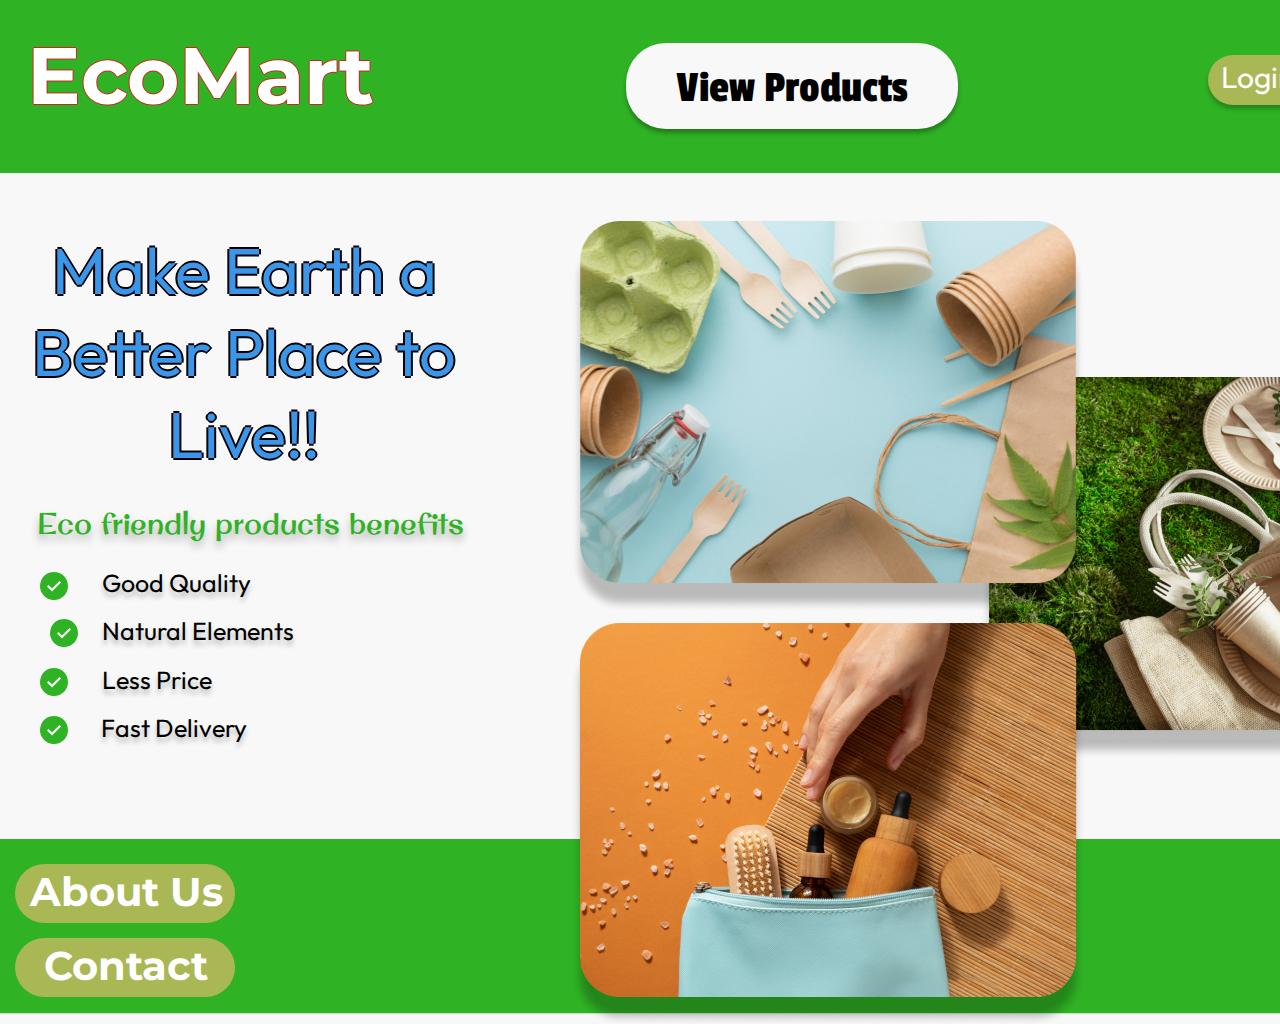
<file: Assignment_2/Assignment/index.html>
<!DOCTYPE html>
<html>
  <head>
    <meta charset="utf-8" />
    <meta name="viewport" content="initial-scale=1, width=device-width" />

    <link rel="stylesheet" href="./global.css" />
    <link rel="stylesheet" href="./index.css" />
    <link
      rel="stylesheet"
      href="https://fonts.googleapis.com/css2?family=Montserrat:wght@400;700&display=swap"
    />
    <link
      rel="stylesheet"
      href="https://fonts.googleapis.com/css2?family=Outfit:wght@400&display=swap"
    />
    <link
      rel="stylesheet"
      href="https://fonts.googleapis.com/css2?family=Passion One:wght@400&display=swap"
    />
    <link
      rel="stylesheet"
      href="https://fonts.googleapis.com/css2?family=Original Surfer:wght@400&display=swap"
    />
    <link
      rel="stylesheet"
      href="https://fonts.googleapis.com/css2?family=Inknut Antiqua:wght@400&display=swap"
    />
    <link
      rel="stylesheet"
      href="https://fonts.googleapis.com/css2?family=Poly:wght@400&display=swap"
    />
    <link
      rel="stylesheet"
      href="https://fonts.googleapis.com/css2?family=Inika:wght@400&display=swap"
    />
    <link
      rel="stylesheet"
      href="https://fonts.googleapis.com/css2?family=Petrona:wght@400&display=swap"
    />
    <link
      rel="stylesheet"
      href="https://fonts.googleapis.com/css2?family=Oswald:wght@400&display=swap"
    />
    <link
      rel="stylesheet"
      href="https://fonts.googleapis.com/css2?family=Sitara:wght@400&display=swap"
    />
    <link
      rel="stylesheet"
      href="https://fonts.googleapis.com/css2?family=Secular One:wght@400&display=swap"
    />
    <link
      rel="stylesheet"
      href="https://fonts.googleapis.com/css2?family=Allura:wght@400&display=swap"
    />
    <link
      rel="stylesheet"
      href="https://fonts.googleapis.com/css2?family=Palanquin Dark:wght@400&display=swap"
    />
    <link
      rel="stylesheet"
      href="https://fonts.googleapis.com/css2?family=Marko One:wght@400&display=swap"
    />
  </head>
  <body>
    <div class="homepage">
      <div class="background"></div>
      <img class="homepage-child" alt="" src="./public/rectangle-2.svg" />

      <h1 class="ecomart">EcoMart</h1>
      <img
        class="eco-mart-text"
        loading="lazy"
        alt=""
        src="./public/vector.svg"
      />

      <header class="frame-container">
        <div class="frame-container-child"></div>
        <div class="frame-container-inner" id="groupContainer">
          <div class="frame-child"></div>
        </div>
        <div class="view-products-text">
          <button class="rectangle-parent" id="groupButton">
            <div class="frame-item"></div>
            <div class="login">Login</div>
          </button>
          <div class="less-price-frame">
            <div class="sign-up">Sign Up</div>
          </div>
        </div>
        <button class="rectangle-group" id="groupButton1">
          <div class="frame-inner"></div>
          <div class="view-products">View Products</div>
        </button>
      </header>
      <main class="environmentally-friendly-tab">
        <section class="frameecologycollection-frame">
          <div class="make-earth-better-text">
            <div class="eco-friendly-products-benefits">
              <h1 class="make-earth-a">Make Earth a Better Place to Live!!</h1>
            </div>
            <div class="natural-elements-frame">
              <div class="less-price-text">
                <div class="eco-friendly-products">
                  Eco friendly products benefits
                </div>
              </div>
              <div class="eco-benefits">
                <div class="green-quality">
                  <div class="good-quality">Good Quality</div>
                </div>
                <div class="frame-group">
                  <img
                    class="logo-login-icon"
                    alt=""
                    src="./public/vector.svg"
                  />

                  <div class="natural-elements">Natural Elements</div>
                </div>
                <div class="eco-frame">
                  <div class="discounts-frame">
                    <div class="fast-delivery">
                      <div class="less-price">Less Price</div>
                      <div class="vector-arrow">
                        <img
                          class="eco-tag-icon"
                          alt=""
                          src="./public/vector.svg"
                        />
                      </div>
                    </div>
                    <div class="contact-group">
                      <div class="about-us-group">
                        <div class="fast-delivery1">Fast Delivery</div>
                        <div class="delivery-info">
                          <img
                            class="arrow-vector-icon"
                            alt=""
                            src="./public/vector.svg"
                          />
                        </div>
                      </div>
                    </div>
                  </div>
                </div>
              </div>
            </div>
            <div class="vanity-case-frame">
              <div class="environmental-tab">
                <button class="rectangle-container" id="groupButton2">
                  <div class="rectangle-div"></div>
                  <b class="about-us">About Us</b>
                </button>
                <button class="group-button" id="groupButton3">
                  <div class="frame-child1"></div>
                  <b class="contact">Contact</b>
                </button>
              </div>
            </div>
          </div>
          <div class="ecology-frame">
            <div class="wrapper-environmentally-friend">
              <img
                class="environmentally-friendly-dispo-icon"
                loading="lazy"
                alt=""
                src="./public/environmentallyfriendlydisposablerecyclabletableware-1@2x.png"
              />
            </div>
            <div class="wrapper-frame-ecology-collecti">
              <img
                class="frame-ecology-collection-1-icon"
                alt=""
                src="./public/frameecologycollection-1@2x.png"
              />
            </div>
            <div class="wrapper-vanity-case-products-v">
              <img
                class="vanity-case-products-view-1-icon"
                alt=""
                src="./public/vanitycaseproductsview-1@2x.png"
              />
            </div>
          </div>
        </section>
      </main>
    </div>

    <script>
      var groupContainer = document.getElementById("groupContainer");
      if (groupContainer) {
        groupContainer.addEventListener("click", function (e) {
          window.location.href = "./login.html";
        });
      }
      
      var groupButton = document.getElementById("groupButton");
      if (groupButton) {
        groupButton.addEventListener("click", function (e) {
          window.location.href = "./login.html";
        });
      }
      
      var groupButton1 = document.getElementById("groupButton1");
      if (groupButton1) {
        groupButton1.addEventListener("click", function (e) {
          window.location.href = "./product-listing.html";
        });
      }
      
      var groupButton2 = document.getElementById("groupButton2");
      if (groupButton2) {
        groupButton2.addEventListener("click", function (e) {
          window.location.href = "./about-us.html";
        });
      }
      
      var groupButton3 = document.getElementById("groupButton3");
      if (groupButton3) {
        groupButton3.addEventListener("click", function (e) {
          window.location.href = "./contact-us.html";
        });
      }
      </script>
  </body>
</html>
</file>
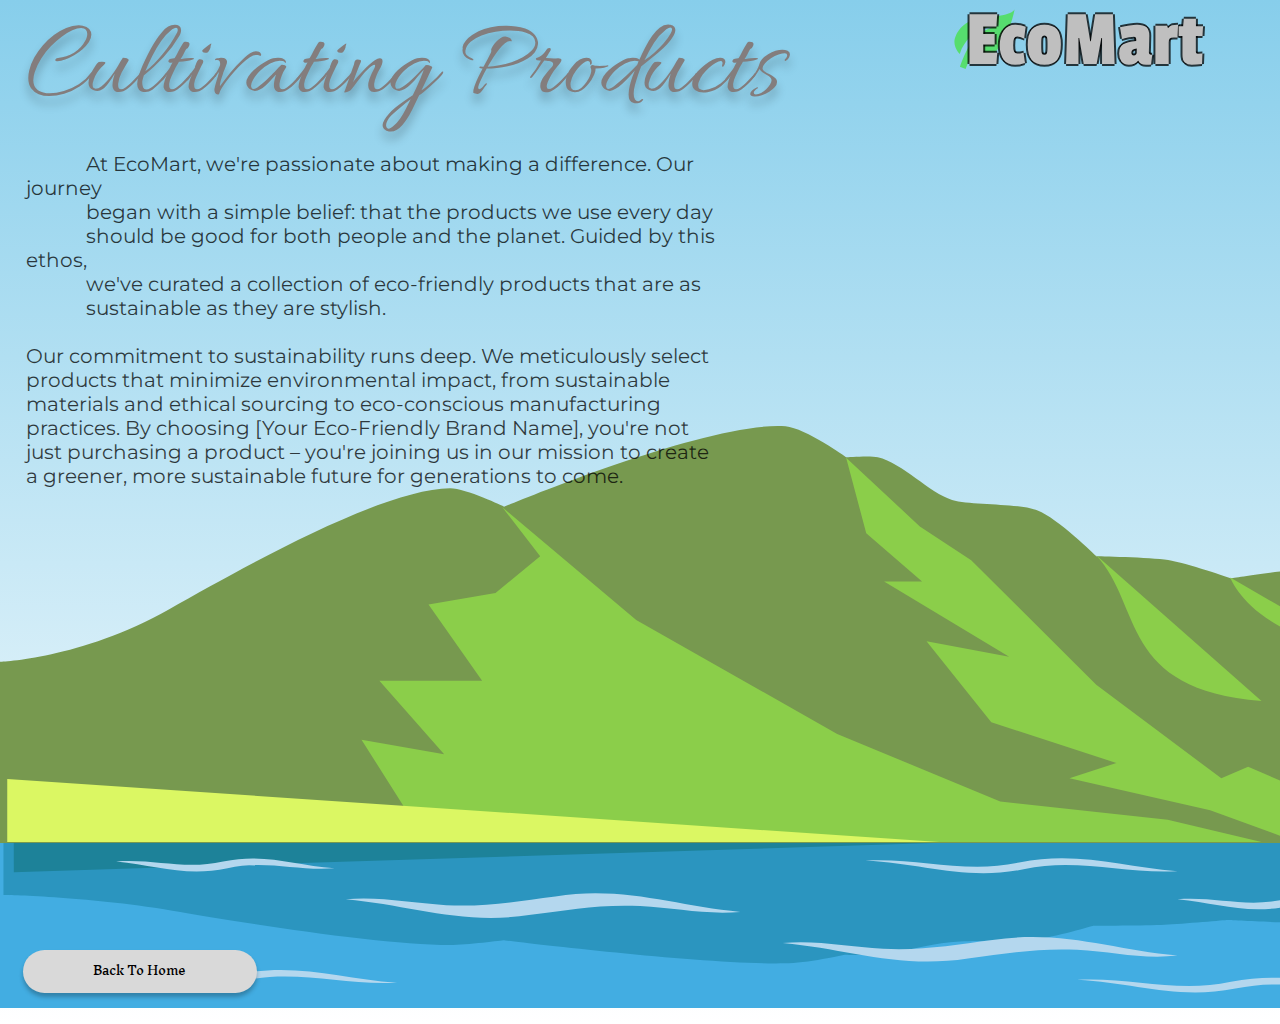
<file: Assignment_2/Assignment/about-us.html>
<!DOCTYPE html>
<html>
  <head>
    <meta charset="utf-8" />
    <meta name="viewport" content="initial-scale=1, width=device-width" />

    <link rel="stylesheet" href="./global.css" />
    <link rel="stylesheet" href="./about-us.css" />
    <link
      rel="stylesheet"
      href="https://fonts.googleapis.com/css2?family=Montserrat:wght@400;700&display=swap"
    />
    <link
      rel="stylesheet"
      href="https://fonts.googleapis.com/css2?family=Outfit:wght@400&display=swap"
    />
    <link
      rel="stylesheet"
      href="https://fonts.googleapis.com/css2?family=Passion One:wght@400&display=swap"
    />
    <link
      rel="stylesheet"
      href="https://fonts.googleapis.com/css2?family=Original Surfer:wght@400&display=swap"
    />
    <link
      rel="stylesheet"
      href="https://fonts.googleapis.com/css2?family=Inknut Antiqua:wght@400&display=swap"
    />
    <link
      rel="stylesheet"
      href="https://fonts.googleapis.com/css2?family=Poly:wght@400&display=swap"
    />
    <link
      rel="stylesheet"
      href="https://fonts.googleapis.com/css2?family=Inika:wght@400&display=swap"
    />
    <link
      rel="stylesheet"
      href="https://fonts.googleapis.com/css2?family=Petrona:wght@400&display=swap"
    />
    <link
      rel="stylesheet"
      href="https://fonts.googleapis.com/css2?family=Oswald:wght@400&display=swap"
    />
    <link
      rel="stylesheet"
      href="https://fonts.googleapis.com/css2?family=Sitara:wght@400&display=swap"
    />
    <link
      rel="stylesheet"
      href="https://fonts.googleapis.com/css2?family=Secular One:wght@400&display=swap"
    />
    <link
      rel="stylesheet"
      href="https://fonts.googleapis.com/css2?family=Allura:wght@400&display=swap"
    />
    <link
      rel="stylesheet"
      href="https://fonts.googleapis.com/css2?family=Palanquin Dark:wght@400&display=swap"
    />
    <link
      rel="stylesheet"
      href="https://fonts.googleapis.com/css2?family=Marko One:wght@400&display=swap"
    />
  </head>
  <body>
    <div class="about-us1">
      <header class="about-us-inner">
        <div class="products-frame-parent">
          <div class="products-frame">
            <h3 class="cultivating-products">Cultivating Products</h3>
          </div>
          <div class="eco-mart-label1">
            <div class="ecomart-frame">
              <h1 class="ecomart10">EcoMart</h1>
            </div>
            <img
              class="mdileaf-icon9"
              loading="lazy"
              alt=""
              src="./public/mdileaf.svg"
            />
          </div>
        </div>
      </header>
      <button class="vector-container" id="groupButton">
        <img class="frame-child38" alt="" src="./public/rectangle-20.svg" />

        <div class="back-to-home9">Back To Home</div>
      </button>
      <div class="parent-frame">
        <footer class="vectors-row">
          <img class="vector-icon" alt="" src="./public/vector1.svg" />

          <img class="vector-icon1" alt="" src="./public/vector-2.svg" />

          <img class="subvector-icon" alt="" src="./public/subvector.svg" />

          <img
            class="group-icon1"
            loading="lazy"
            alt=""
            src="./public/group.svg"
          />

          <img class="vectors-icon" alt="" src="./public/vector-1.svg" />

          <img class="passion-vecs-icon" alt="" src="./public/vector-3.svg" />

          <img
            class="group-frame-icon"
            loading="lazy"
            alt=""
            src="./public/vector-4.svg"
          />
        </footer>
        <h2 class="at-ecomart-were-container">
          <p class="at-ecomart-were">
            At EcoMart, we're passionate about making a difference. Our journey
            began with a simple belief: that the products we use every day
            should be good for both people and the planet. Guided by this ethos,
            we've curated a collection of eco-friendly products that are as
            sustainable as they are stylish.
          </p>
          <p class="p"></p>
          <p class="our-commitment-to">
            Our commitment to sustainability runs deep. We meticulously select
            products that minimize environmental impact, from sustainable
            materials and ethical sourcing to eco-conscious manufacturing
            practices. By choosing [Your Eco-Friendly Brand Name], you're not
            just purchasing a product – you're joining us in our mission to
            create a greener, more sustainable future for generations to come.
          </p>
        </h2>
      </div>
    </div>

    <script>
      var groupButton = document.getElementById("groupButton");
      if (groupButton) {
        groupButton.addEventListener("click", function (e) {
          window.location.href = "./homepage.html";
        });
      }
      </script>
  </body>
</html>
</file>
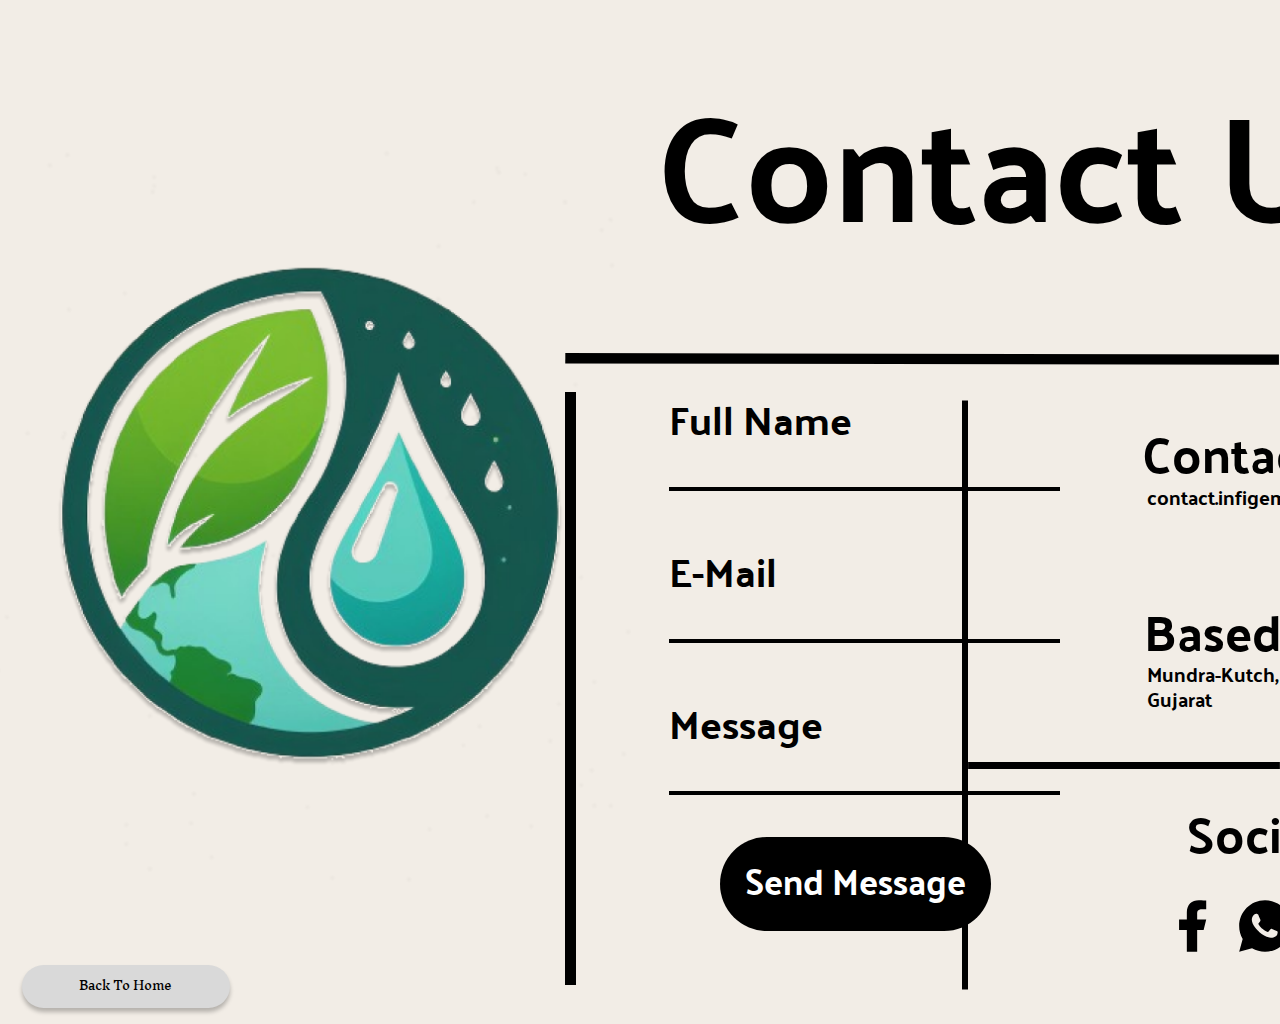
<file: Assignment_2/Assignment/contact-us.html>
<!DOCTYPE html>
<html>
  <head>
    <meta charset="utf-8" />
    <meta name="viewport" content="initial-scale=1, width=device-width" />

    <link rel="stylesheet" href="./global.css" />
    <link rel="stylesheet" href="./contact-us.css" />
    <link
      rel="stylesheet"
      href="https://fonts.googleapis.com/css2?family=Montserrat:wght@400;700&display=swap"
    />
    <link
      rel="stylesheet"
      href="https://fonts.googleapis.com/css2?family=Outfit:wght@400&display=swap"
    />
    <link
      rel="stylesheet"
      href="https://fonts.googleapis.com/css2?family=Passion One:wght@400&display=swap"
    />
    <link
      rel="stylesheet"
      href="https://fonts.googleapis.com/css2?family=Original Surfer:wght@400&display=swap"
    />
    <link
      rel="stylesheet"
      href="https://fonts.googleapis.com/css2?family=Inknut Antiqua:wght@400&display=swap"
    />
    <link
      rel="stylesheet"
      href="https://fonts.googleapis.com/css2?family=Poly:wght@400&display=swap"
    />
    <link
      rel="stylesheet"
      href="https://fonts.googleapis.com/css2?family=Inika:wght@400&display=swap"
    />
    <link
      rel="stylesheet"
      href="https://fonts.googleapis.com/css2?family=Petrona:wght@400&display=swap"
    />
    <link
      rel="stylesheet"
      href="https://fonts.googleapis.com/css2?family=Oswald:wght@400&display=swap"
    />
    <link
      rel="stylesheet"
      href="https://fonts.googleapis.com/css2?family=Sitara:wght@400&display=swap"
    />
    <link
      rel="stylesheet"
      href="https://fonts.googleapis.com/css2?family=Secular One:wght@400&display=swap"
    />
    <link
      rel="stylesheet"
      href="https://fonts.googleapis.com/css2?family=Allura:wght@400&display=swap"
    />
    <link
      rel="stylesheet"
      href="https://fonts.googleapis.com/css2?family=Palanquin Dark:wght@400&display=swap"
    />
    <link
      rel="stylesheet"
      href="https://fonts.googleapis.com/css2?family=Marko One:wght@400&display=swap"
    />
  </head>
  <body>
    <div class="contact-us">
      <div class="vaadinline-v"></div>
      <img class="vector-icon2" alt="" src="./public/vector2.svg" />

      <img
        class="contact-us-box"
        loading="lazy"
        alt=""
        src="./public/vector-11.svg"
      />

      <section class="contact-us1">Contact Us</section>
      <img
        class="designer-removebg-preview-1-icon"
        loading="lazy"
        alt=""
        src="./public/designerremovebgpreview-1@2x.png"
      />

      <div class="group-container">
        <div class="full-name-parent">
          <div class="full-name">Full Name</div>
          <img
            class="vector-icon3"
            loading="lazy"
            alt=""
            src="./public/vector-21.svg"
          />
        </div>
        <div class="e-mail-parent">
          <div class="e-mail">E-Mail</div>
          <img
            class="vector-icon4"
            loading="lazy"
            alt=""
            src="./public/vector-21.svg"
          />
        </div>
        <div class="message-parent">
          <div class="message">Message</div>
          <img
            class="vector-icon5"
            loading="lazy"
            alt=""
            src="./public/vector-21.svg"
          />
        </div>
      </div>
      <img
        class="vector-icon6"
        loading="lazy"
        alt=""
        src="./public/vector-5.svg"
      />

      <img
        class="vector-icon7"
        loading="lazy"
        alt=""
        src="./public/vector-6.svg"
      />

      <button class="rectangle-parent34">
        <div class="frame-child39"></div>
        <div class="send-message">Send Message</div>
      </button>
      <div class="contact1">Contact</div>
      <div class="contactinfigemgmailcom">contact.infigem@gmail.com</div>
      <div class="based-in">Based In</div>
      <div class="mundra-kutch-gujarat">
        <span class="mundra-kutch-gujarat-txt-container">
          <p class="mundra-kutch">Mundra-Kutch,</p>
          <p class="gujarat">Gujarat</p>
        </span>
      </div>
      <div class="socials">Socials</div>
      <img
        class="rifacebook-fill-icon"
        loading="lazy"
        alt=""
        src="./public/rifacebookfill.svg"
      />

      <img
        class="riwhatsapp-fill-icon"
        loading="lazy"
        alt=""
        src="./public/riwhatsappfill.svg"
      />

      <img
        class="riinstagram-fill-icon"
        loading="lazy"
        alt=""
        src="./public/riinstagramfill.svg"
      />

      <button class="vector-parent1" id="groupButton1">
        <img class="frame-child40" alt="" src="./public/rectangle-20.svg" />

        <div class="back-to-home10">Back To Home</div>
      </button>
    </div>

    <script>
      var groupButton1 = document.getElementById("groupButton1");
      if (groupButton1) {
        groupButton1.addEventListener("click", function (e) {
          window.location.href = "./homepage.html";
        });
      }
      </script>
  </body>
</html>
</file>
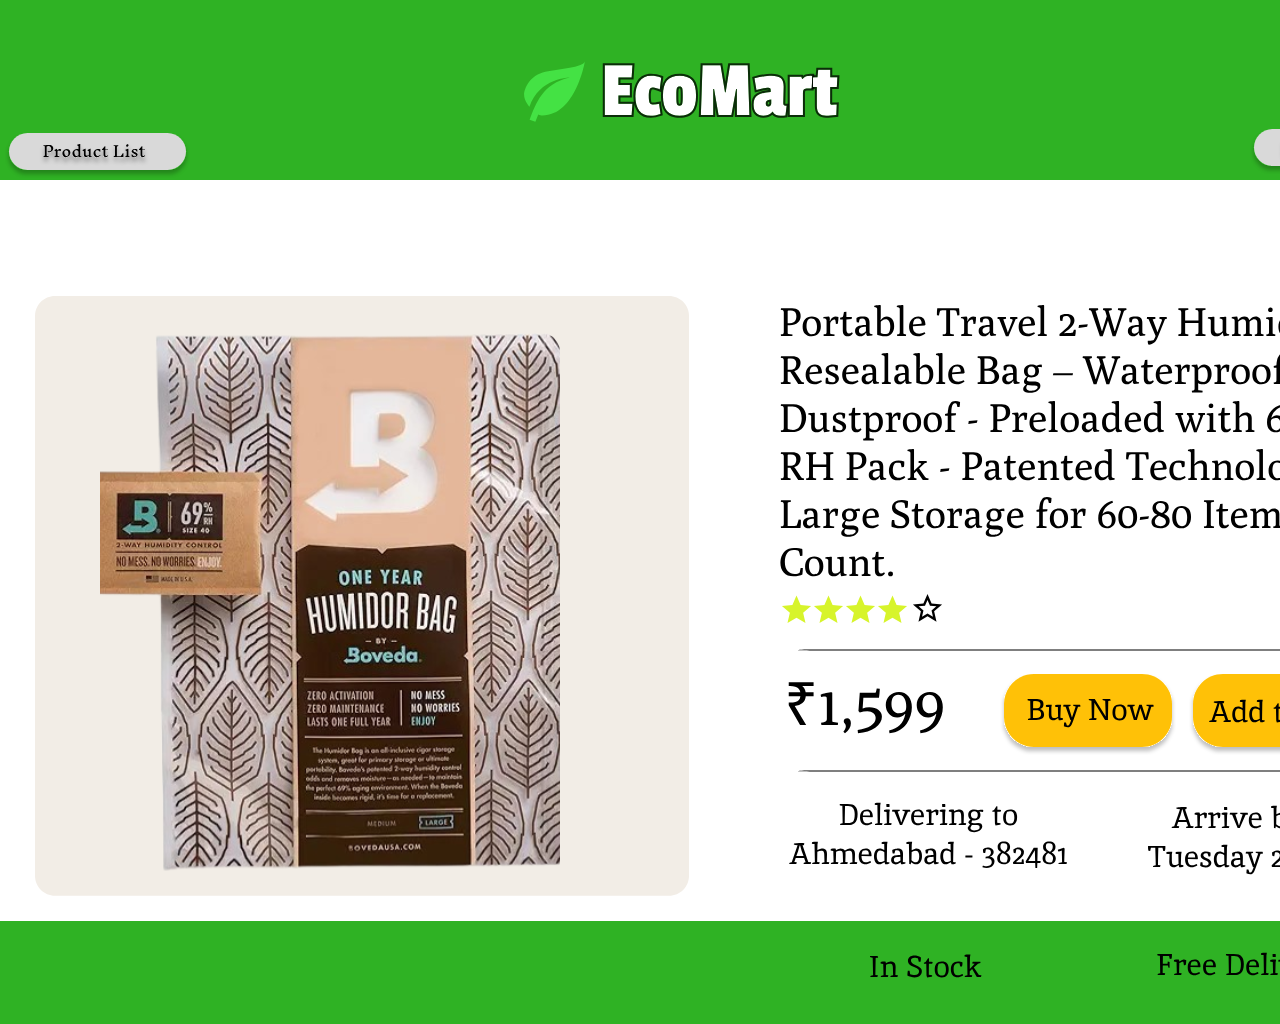
<file: Assignment_2/Assignment/donorregistration.html>
<!DOCTYPE html>
<html>
  <head>
    <meta charset="utf-8" />
    <meta name="viewport" content="initial-scale=1, width=device-width" />

    <link rel="stylesheet" href="./global.css" />
    <link rel="stylesheet" href="./donorregistration.css" />
    <link
      rel="stylesheet"
      href="https://fonts.googleapis.com/css2?family=Montserrat:wght@400;700&display=swap"
    />
    <link
      rel="stylesheet"
      href="https://fonts.googleapis.com/css2?family=Outfit:wght@400&display=swap"
    />
    <link
      rel="stylesheet"
      href="https://fonts.googleapis.com/css2?family=Passion One:wght@400&display=swap"
    />
    <link
      rel="stylesheet"
      href="https://fonts.googleapis.com/css2?family=Original Surfer:wght@400&display=swap"
    />
    <link
      rel="stylesheet"
      href="https://fonts.googleapis.com/css2?family=Inknut Antiqua:wght@400&display=swap"
    />
    <link
      rel="stylesheet"
      href="https://fonts.googleapis.com/css2?family=Poly:wght@400&display=swap"
    />
    <link
      rel="stylesheet"
      href="https://fonts.googleapis.com/css2?family=Inika:wght@400&display=swap"
    />
    <link
      rel="stylesheet"
      href="https://fonts.googleapis.com/css2?family=Petrona:wght@400&display=swap"
    />
    <link
      rel="stylesheet"
      href="https://fonts.googleapis.com/css2?family=Oswald:wght@400&display=swap"
    />
    <link
      rel="stylesheet"
      href="https://fonts.googleapis.com/css2?family=Sitara:wght@400&display=swap"
    />
    <link
      rel="stylesheet"
      href="https://fonts.googleapis.com/css2?family=Secular One:wght@400&display=swap"
    />
    <link
      rel="stylesheet"
      href="https://fonts.googleapis.com/css2?family=Allura:wght@400&display=swap"
    />
    <link
      rel="stylesheet"
      href="https://fonts.googleapis.com/css2?family=Palanquin Dark:wght@400&display=swap"
    />
    <link
      rel="stylesheet"
      href="https://fonts.googleapis.com/css2?family=Marko One:wght@400&display=swap"
    />
  </head>
  <body>
    <div class="donorregistration">
      <img class="mask-group-icon" alt="" src="./public/mask-group.svg" />
    </div>
  </body>
</html>
</file>
<file: Assignment_2/Assignment/global.css>
body {
  margin: 0;
  line-height: normal;
}

:root {
  /* fonts */
  --font-montserrat: Montserrat;
  --font-outfit: Outfit;
  --font-original-surfer: "Original Surfer";
  --font-passion-one: "Passion One";
  --font-inika: Inika;
  --font-poly: Poly;
  --font-inknut-antiqua: "Inknut Antiqua";
  --font-petrona: Petrona;
  --font-sitara: Sitara;
  --font-secular-one: "Secular One";
  --font-oswald: Oswald;
  --font-allura: Allura;
  --font-palanquin-dark: "Palanquin Dark";
  --font-marko-one: "Marko One";

  /* font sizes */
  --font-size-21xl: 40px;
  --font-size-5xl: 24px;
  --font-size-13xl: 32px;
  --font-size-6xl: 25px;
  --font-size-xl: 20px;
  --font-size-11xl: 30px;
  --font-size-lg: 18px;
  --font-size-26xl: 45px;
  --font-size-61xl: 80px;
  --font-size-41xl: 60px;
  --font-size-17xl: 36px;
  --font-size-29xl: 48px;
  --font-size-mini: 15px;
  --font-size-base: 16px;
  --font-size-xs: 12px;
  --font-size-31xl: 50px;

  /* Colors */
  --color-whitesmoke-100: #f7f8f7;
  --color-whitesmoke-200: #f2f2f2;
  --color-darkkhaki: #a9b755;
  --color-olivedrab: #758521;
  --color-white: #fff;
  --color-black: #000;
  --color-limegreen: #2fb224;
  --color-gainsboro-100: #d9d9d9;
  --color-gold: #ffc107;
  --color-darkgoldenrod: #cc8f00;
  --color-linen: #f2ede6;
  --color-silver: #bfbfbf;
  --color-blueviolet-100: #903ae6;
  --color-gray-100: rgba(0, 0, 0, 0.25);

  /* Gaps */
  --gap-5xl: 24px;
  --gap-mini: 15px;
  --gap-lgi: 19px;
  --gap-97xl: 116px;
  --gap-10xl: 29px;
  --gap-39xl: 58px;
  --gap-0: 0px;
  --gap-2xl: 21px;
  --gap-xl: 20px;
  --gap-6xs: 7px;
  --gap-4xl: 23px;
  --gap-sm: 14px;
  --gap-12xs-9: 0.9px;
  --gap-3xl: 22px;
  --gap-53xl: 72px;
  --gap-17xl: 36px;
  --gap-32xl: 51px;
  --gap-6xl: 25px;
  --gap-12xl: 31px;
  --gap-10xs-9: 2.9px;

  /* Paddings */
  --padding-8xl: 27px;
  --padding-3xs: 10px;
  --padding-8xs: 5px;
  --padding-6xs: 7px;
  --padding-4xs: 9px;
  --padding-2xs: 11px;
  --padding-xl: 20px;
  --padding-5xl: 24px;
  --padding-mid: 17px;
  --padding-12xs: 1px;
  --padding-3xl: 22px;
  --padding-lgi: 19px;
  --padding-base: 16px;
  --padding-lg: 18px;
  --padding-4xl: 23px;
  --padding-20xl: 39px;
  --padding-19xl: 38px;
  --padding-xs: 12px;
  --padding-7xs: 6px;
  --padding-9xs: 4px;
  --padding-7xl: 26px;
  --padding-10xs: 3px;
  --padding-11xs: 2px;
  --padding-5xs: 8px;
  --padding-17xl: 36px;
  --padding-46xl: 65px;
  --padding-mini: 15px;
  --padding-13xl: 32px;
  --padding-33xl: 52px;
  --padding-10xl: 29px;
  --padding-2xl: 21px;
  --padding-14xl: 33px;
  --padding-21xl: 40px;
  --padding-16xl: 35px;
  --padding-smi: 13px;
  --padding-7xs-5: 5.5px;
  --padding-11xs-1: 1.1px;
  --padding-15xl: 34px;
  --padding-62xl: 81px;
  --padding-18xl: 37px;
  --padding-26xl: 45px;
  --padding-9xl: 28px;
  --padding-24xl: 43px;
  --padding-12xl: 31px;
  --padding-22xl: 41px;

  /* Border radiuses */
  --br-21xl: 40px;
  --br-11xl: 30px;
  --br-xl: 20px;
  --br-mini: 15px;
  --br-41xl: 60px;
  --br-8xs: 5px;
}
</file>
<file: Assignment_2/Assignment/index.css>
.background {
  align-self: stretch;
  height: 1024px;
  position: relative;
  background-color: var(--color-whitesmoke-100);
  display: none;
  z-index: 0;
}
.homepage-child {
  width: 100%;
  height: 196.5px;
  right: 0;
  bottom: 0;
  left: 0;
  max-width: 100%;
  overflow: hidden;
  flex-shrink: 0;
  z-index: 1;
}
.eco-mart-text,
.ecomart,
.homepage-child {
  position: absolute;
  margin: 0 !important;
}
.ecomart {
  width: 473px;
  height: 118px;
  top: 27px;
  left: -36px;
  font-size: inherit;
  font-weight: 700;
  font-family: inherit;
  display: inline-block;
  text-shadow: 1px 0 0#d32121, 0 1px 0#d32121, -1px 0 0#d32121, 0-1px 0#d32121;
  z-index: 2;
}
.eco-mart-text {
  width: 28px;
  height: 28px;
  bottom: 424px;
  left: 40px;
  z-index: 1;
}
.frame-container-child {
  position: absolute;
  top: 0;
  left: 0;
  background-color: var(--color-limegreen);
  width: 100%;
  height: 100%;
  display: none;
}
.frame-child,
.frame-container-inner,
.frame-item {
  border-radius: var(--br-21xl);
  background-color: var(--color-darkkhaki);
  box-shadow: 0 4px 4px rgba(0, 0, 0, 0.25);
}
.frame-child {
  position: absolute;
  top: 0;
  left: 0;
  width: 100%;
  height: 100%;
  display: none;
}
.frame-container-inner,
.frame-item {
  height: 50px;
}
.frame-container-inner {
  position: absolute;
  top: 55px;
  left: 1315px;
  width: 111px;
  cursor: pointer;
  z-index: 2;
}
.frame-item {
  width: 101px;
  position: relative;
  display: none;
}
.login {
  align-self: stretch;
  flex: 1;
  position: relative;
  font-size: var(--font-size-11xl);
  font-family: var(--font-outfit);
  color: var(--color-white);
  text-align: center;
  display: flex;
  align-items: center;
  justify-content: center;
  z-index: 3;
}
.rectangle-parent {
  cursor: pointer;
  border: 0;
  padding: var(--padding-xs) var(--padding-7xs) var(--padding-lgi)
    var(--padding-9xs);
  background-color: var(--color-darkkhaki);
  height: 50px;
  width: 101px;
  border-radius: var(--br-21xl);
  box-shadow: 0 4px 4px rgba(0, 0, 0, 0.25);
  display: flex;
  flex-direction: row;
  align-items: flex-start;
  justify-content: flex-start;
  box-sizing: border-box;
  z-index: 2;
}
.rectangle-parent:hover {
  background-color: var(--color-olivedrab);
}
.sign-up {
  align-self: stretch;
  height: 19px;
  position: relative;
  display: flex;
  align-items: center;
  justify-content: center;
  flex-shrink: 0;
  white-space: nowrap;
  z-index: 3;
}
.less-price-frame,
.view-products-text {
  display: flex;
  align-items: flex-start;
  justify-content: flex-start;
}
.less-price-frame {
  flex: 1;
  flex-direction: column;
  padding: var(--padding-xs) 0 0;
}
.view-products-text {
  position: absolute;
  top: 55px;
  left: 1208px;
  width: 220px;
  flex-direction: row;
  gap: 0 2px;
}
.frame-inner {
  height: 86px;
  width: 332px;
  position: relative;
  border-radius: var(--br-21xl);
  background-color: var(--color-whitesmoke-100);
  box-shadow: 0 4px 4px rgba(0, 0, 0, 0.3);
  display: none;
  max-width: 100%;
}
.view-products {
  height: 43px;
  flex: 1;
  position: relative;
  font-size: var(--font-size-26xl);
  font-family: var(--font-passion-one);
  color: var(--color-black);
  text-align: center;
  display: flex;
  align-items: center;
  justify-content: center;
  z-index: 1;
}
.rectangle-group {
  cursor: pointer;
  border: 0;
  padding: var(--padding-4xl) var(--padding-20xl) var(--padding-xl)
    var(--padding-19xl);
  background-color: var(--color-whitesmoke-100);
  position: absolute;
  top: 43px;
  left: 626px;
  border-radius: var(--br-21xl);
  box-shadow: 0 4px 4px rgba(0, 0, 0, 0.3);
  width: 332px;
  display: flex;
  flex-direction: row;
  align-items: flex-start;
  justify-content: flex-start;
  box-sizing: border-box;
  white-space: nowrap;
  max-width: 100%;
  z-index: 2;
}
.rectangle-group:hover {
  background-color: #dedede;
}
.frame-container,
.make-earth-a {
  position: relative;
  max-width: 100%;
  z-index: 1;
}
.frame-container {
  align-self: stretch;
  height: 173px;
  background-color: var(--color-limegreen);
  text-align: center;
  font-size: var(--font-size-11xl);
  color: var(--color-white);
  font-family: var(--font-outfit);
}
.make-earth-a {
  margin: 0;
  height: 214px;
  flex: 1;
  font-size: inherit;
  font-weight: 400;
  font-family: inherit;
  display: flex;
  align-items: center;
  justify-content: center;
  text-shadow: 2px 0 0#000, 0 2px 0#000, -2px 0 0#000, 0-2px 0#000;
}
.eco-friendly-products-benefits {
  align-self: stretch;
  display: flex;
  flex-direction: row;
  align-items: flex-start;
  justify-content: flex-start;
  padding: 0 var(--padding-base) 0 var(--padding-lg);
  box-sizing: border-box;
  max-width: 100%;
}
.eco-friendly-products {
  height: 21px;
  flex: 1;
  position: relative;
  display: flex;
  align-items: center;
  justify-content: center;
  text-shadow: 0 6px 8px rgba(0, 0, 0, 0.3);
  max-width: 100%;
  z-index: 1;
}
.less-price-text {
  flex-direction: row;
  align-items: flex-start;
  justify-content: flex-start;
  padding: 0 0 0 14px;
  box-sizing: border-box;
  max-width: 100%;
}
.good-quality,
.green-quality,
.less-price-text {
  align-self: stretch;
  display: flex;
}
.good-quality {
  flex: 1;
  position: relative;
  align-items: center;
  justify-content: center;
  text-shadow: 0 5px 5px rgba(0, 0, 0, 0.25);
  z-index: 2;
}
.green-quality {
  height: 25px;
  flex-direction: row;
  align-items: flex-start;
  justify-content: flex-start;
  padding: 0 var(--padding-3xl) 0 var(--padding-lgi);
  box-sizing: border-box;
}
.logo-login-icon {
  height: 28px;
  width: 28px;
  position: absolute;
  margin: 0 !important;
  bottom: -3.5px;
  left: 19px;
  z-index: 1;
}
.natural-elements {
  align-self: stretch;
  flex: 1;
  position: relative;
  display: flex;
  align-items: center;
  justify-content: center;
  text-shadow: 0 5px 5px rgba(0, 0, 0, 0.25);
  z-index: 2;
}
.frame-group,
.less-price {
  height: 25px;
  position: relative;
  display: flex;
}
.frame-group {
  width: 314px;
  flex-direction: row;
  align-items: flex-start;
  justify-content: flex-start;
  padding: 0 0 0 var(--padding-xl);
  box-sizing: border-box;
}
.less-price {
  width: 294px;
  align-items: center;
  justify-content: center;
  flex-shrink: 0;
  text-shadow: 0 5px 5px rgba(0, 0, 0, 0.25);
  z-index: 2;
}
.eco-tag-icon {
  width: 28px;
  height: 28px;
  position: relative;
  z-index: 1;
}
.fast-delivery,
.vector-arrow {
  display: flex;
  align-items: flex-start;
  justify-content: flex-start;
}
.vector-arrow {
  flex-direction: column;
  padding: var(--padding-12xs) 0 0;
  margin-left: -264px;
}
.fast-delivery {
  width: 294px;
  flex-direction: row;
}
.fast-delivery1 {
  height: 25px;
  width: 294px;
  position: relative;
  display: flex;
  align-items: center;
  justify-content: center;
  flex-shrink: 0;
  text-shadow: 0 5px 5px rgba(0, 0, 0, 0.25);
  z-index: 2;
}
.arrow-vector-icon {
  width: 28px;
  height: 28px;
  position: relative;
  z-index: 1;
}
.about-us-group,
.delivery-info {
  display: flex;
  align-items: flex-start;
  justify-content: flex-start;
}
.delivery-info {
  flex-direction: column;
  padding: var(--padding-12xs) 0 0;
  margin-left: -281px;
}
.about-us-group {
  flex: 1;
  flex-direction: row;
}
.contact-group {
  align-self: stretch;
  flex-direction: row;
  padding: 0 0 0 var(--padding-mid);
}
.contact-group,
.discounts-frame,
.eco-frame {
  display: flex;
  align-items: flex-start;
  justify-content: flex-start;
}
.discounts-frame {
  flex: 1;
  flex-direction: column;
  gap: 19px 0;
}
.eco-frame {
  align-self: stretch;
  flex-direction: row;
  padding: 0 var(--padding-5xl) 0 0;
}
.eco-benefits,
.natural-elements-frame {
  display: flex;
  flex-direction: column;
  justify-content: flex-start;
  box-sizing: border-box;
  max-width: 100%;
}
.eco-benefits {
  width: 355px;
  align-items: flex-end;
  padding: 0 var(--padding-xl) 0 0;
  gap: 23.5px 0;
  font-size: var(--font-size-6xl);
  color: var(--color-black);
  font-family: var(--font-outfit);
}
.natural-elements-frame {
  align-self: stretch;
  align-items: flex-start;
  padding: 0 0 67px;
  gap: 37px 0;
  font-size: var(--font-size-11xl);
  color: var(--color-limegreen);
  font-family: var(--font-original-surfer);
}
.rectangle-div {
  height: 59px;
  width: 220px;
  position: relative;
  border-radius: var(--br-11xl);
  background-color: var(--color-darkkhaki);
  display: none;
}
.about-us {
  height: 41px;
  flex: 1;
  position: relative;
  font-size: var(--font-size-21xl);
  display: flex;
  font-family: var(--font-montserrat);
  color: var(--color-white);
  text-align: center;
  align-items: center;
  justify-content: center;
  z-index: 1;
}
.frame-child1,
.rectangle-container {
  border-radius: var(--br-11xl);
  background-color: var(--color-darkkhaki);
}
.rectangle-container {
  cursor: pointer;
  border: 0;
  padding: var(--padding-6xs) var(--padding-4xs) var(--padding-2xs)
    var(--padding-2xs);
  align-self: stretch;
  display: flex;
  flex-direction: row;
  align-items: flex-start;
  justify-content: flex-start;
  white-space: nowrap;
  z-index: 2;
}
.group-button:hover,
.rectangle-container:hover {
  background-color: var(--color-olivedrab);
}
.frame-child1 {
  height: 59px;
  width: 220px;
  position: relative;
  display: none;
}
.contact {
  height: 41px;
  flex: 1;
  position: relative;
  font-size: var(--font-size-21xl);
  display: flex;
  font-family: var(--font-montserrat);
  color: var(--color-white);
  text-align: center;
  align-items: center;
  justify-content: center;
  z-index: 1;
}
.group-button {
  cursor: pointer;
  border: 0;
  padding: var(--padding-6xs) var(--padding-4xs) var(--padding-2xs)
    var(--padding-2xs);
  background-color: var(--color-darkkhaki);
  align-self: stretch;
  border-radius: var(--br-11xl);
  display: flex;
  flex-direction: row;
  align-items: flex-start;
  justify-content: flex-start;
  z-index: 2;
}
.environmental-tab {
  flex: 1;
  flex-direction: column;
  gap: 15px 0;
}
.environmental-tab,
.make-earth-better-text,
.vanity-case-frame {
  display: flex;
  align-items: flex-start;
  justify-content: flex-start;
}
.vanity-case-frame {
  width: 230px;
  flex-direction: row;
  padding: 0 var(--padding-8xs);
  box-sizing: border-box;
}
.make-earth-better-text {
  width: 466px;
  flex-direction: column;
  gap: 53px 0;
  min-width: 466px;
  max-width: 100%;
}
.environmentally-friendly-dispo-icon {
  width: 100%;
  height: 100%;
  z-index: 1;
  object-fit: contain;
  position: absolute;
  left: 0;
  top: 15px;
  transform: scale(1.085);
}
.wrapper-environmentally-friend {
  position: absolute;
  top: 156px;
  left: 409px;
  border-radius: var(--br-21xl);
  width: 438px;
  height: 353px;
  z-index: 1;
  display: flex;
  align-items: center;
  justify-content: center;
}
.frame-ecology-collection-1-icon {
  width: 100%;
  height: 100%;
  z-index: 2;
  object-fit: contain;
  position: absolute;
  left: 0;
  top: 15px;
  transform: scale(1.083);
}
.wrapper-frame-ecology-collecti {
  position: absolute;
  top: 0;
  left: 0;
  border-radius: var(--br-21xl);
  width: 496px;
  height: 362px;
  z-index: 2;
  display: flex;
  align-items: center;
  justify-content: center;
}
.vanity-case-products-view-1-icon {
  width: 100%;
  height: 100%;
  z-index: 2;
  object-fit: contain;
  position: absolute;
  left: 0;
  top: 15px;
  transform: scale(1.08);
}
.wrapper-vanity-case-products-v {
  position: absolute;
  top: 402px;
  left: 0;
  border-radius: var(--br-21xl);
  width: 496px;
  height: 374px;
  z-index: 2;
  display: flex;
  align-items: center;
  justify-content: center;
}
.ecology-frame {
  height: 776px;
  flex: 1;
  position: relative;
  min-width: 551px;
  max-width: 100%;
}
.frameecologycollection-frame {
  flex: 1;
  display: flex;
  flex-direction: row;
  align-items: flex-end;
  justify-content: flex-start;
  gap: 0 104px;
  max-width: 100%;
  text-align: center;
  font-size: 65px;
  color: #3b95e9;
  font-family: var(--font-outfit);
}
.environmentally-friendly-tab,
.homepage {
  display: flex;
  align-items: flex-start;
  justify-content: flex-start;
  box-sizing: border-box;
}
.environmentally-friendly-tab {
  align-self: stretch;
  flex-direction: row;
  padding: 0 var(--padding-3xs);
  max-width: 100%;
}
.homepage {
  width: 100%;
  position: relative;
  background-color: var(--color-whitesmoke-100);
  overflow: hidden;
  flex-direction: column;
  padding: 0 0 var(--padding-8xl);
  gap: 48px 0;
  letter-spacing: normal;
  text-align: center;
  font-size: var(--font-size-61xl);
  color: var(--color-white);
  font-family: var(--font-montserrat);
}
@media screen and (max-width: 1125px) {
  .make-earth-better-text {
    flex: 1;
  }
  .frameecologycollection-frame {
    flex-wrap: wrap;
  }
}
@media screen and (max-width: 1050px) {
  .make-earth-a {
    font-size: 52px;
  }
  .eco-friendly-products {
    font-size: var(--font-size-5xl);
  }
  .contact {
    font-size: var(--font-size-13xl);
  }
}
@media screen and (max-width: 750px) {
  .natural-elements-frame {
    gap: 18px 0;
  }
  .make-earth-better-text {
    gap: 26px 0;
    min-width: 100%;
  }
  .ecology-frame {
    min-width: 100%;
  }
  .frameecologycollection-frame {
    gap: 0 52px;
  }
  .homepage {
    gap: 24px 0;
  }
}
@media screen and (max-width: 450px) {
  .make-earth-a {
    font-size: 39px;
  }
  .eco-friendly-products {
    font-size: var(--font-size-lg);
  }
  .fast-delivery1,
  .good-quality,
  .less-price,
  .natural-elements {
    font-size: var(--font-size-xl);
  }
  .contact {
    font-size: var(--font-size-5xl);
  }
  .frameecologycollection-frame {
    gap: 0 26px;
  }
}
</file>
<file: Assignment_2/Assignment/about-us.css>
.cultivating-products {
  margin: 0;
  align-self: stretch;
  height: 124px;
  position: relative;
  font-size: inherit;
  font-weight: 400;
  font-family: inherit;
  display: flex;
  align-items: center;
  flex-shrink: 0;
  text-shadow: 0 8px 10px rgba(0, 0, 0, 0.25);
  white-space: nowrap;
}
.products-frame {
  width: 763px;
  display: flex;
  flex-direction: column;
  align-items: flex-start;
  justify-content: flex-start;
  padding: var(--padding-3xs) 0 0;
  box-sizing: border-box;
  max-width: 100%;
}
.ecomart10 {
  margin: 0;
  align-self: stretch;
  height: 69px;
  position: relative;
  font-size: inherit;
  font-weight: 400;
  font-family: inherit;
  display: flex;
  align-items: center;
  justify-content: center;
  flex-shrink: 0;
  text-shadow: 2px 0 0 rgba(0, 0, 0, 0.75), 0 2px 0 rgba(0, 0, 0, 0.75),
    -2px 0 0 rgba(0, 0, 0, 0.75), 0-2px 0 rgba(0, 0, 0, 0.75);
  z-index: 1;
}
.ecomart-frame {
  width: 391px;
  display: flex;
  flex-direction: column;
  align-items: flex-start;
  justify-content: flex-start;
  padding: 0 0 1.1000000000000227px;
  box-sizing: border-box;
  max-width: 100%;
}
.mdileaf-icon9 {
  height: 76.1px;
  width: 73px;
  position: relative;
  overflow: hidden;
  flex-shrink: 0;
  margin-left: -332px;
}
.eco-mart-label1 {
  width: 391px;
  display: flex;
  flex-direction: row;
  align-items: flex-end;
  justify-content: flex-start;
  max-width: 100%;
  text-align: center;
  font-size: var(--font-size-61xl);
  color: rgba(255, 255, 255, 0.75);
  font-family: var(--font-passion-one);
}
.about-us-inner,
.products-frame-parent {
  display: flex;
  flex-direction: row;
  align-items: flex-start;
  max-width: 100%;
}
.products-frame-parent {
  flex: 1;
  justify-content: space-between;
  gap: var(--gap-xl);
}
.about-us-inner {
  align-self: stretch;
  justify-content: flex-start;
  padding: 0 0 0 var(--padding-10xs);
  box-sizing: border-box;
  text-align: left;
  font-size: 110px;
  color: #837d7d;
  font-family: var(--font-allura);
}
.frame-child38 {
  height: 43px;
  width: 234px;
  position: relative;
  border-radius: var(--br-11xl);
  display: none;
}
.back-to-home9 {
  height: 23px;
  flex: 1;
  position: relative;
  font-size: var(--font-size-xs);
  font-family: var(--font-inknut-antiqua);
  color: var(--color-black);
  text-align: center;
  display: inline-block;
  z-index: 1;
}
.vector-container {
  cursor: pointer;
  border: 0;
  padding: var(--padding-8xs) var(--padding-8xl) var(--padding-mini)
    var(--padding-7xl);
  background-color: var(--color-gainsboro-100);
  width: 234px;
  border-radius: var(--br-11xl);
  box-shadow: 0 4px 4px rgba(0, 0, 0, 0.25);
  display: flex;
  flex-direction: row;
  align-items: flex-start;
  justify-content: flex-start;
  box-sizing: border-box;
  white-space: nowrap;
  z-index: 5;
}
.vector-container:hover {
  background-color: var(--color-silver);
}
.vector-icon,
.vector-icon1 {
  position: absolute;
  top: 417px;
  left: 0;
  width: 1436px;
  height: 165px;
}
.vector-icon1 {
  width: 1433.8px;
  height: 121.4px;
  z-index: 1;
}
.group-icon1,
.subvector-icon {
  position: absolute;
  top: 0;
  left: 0;
  width: 1436px;
  height: 417px;
}
.group-icon1 {
  top: 30.9px;
  left: 359px;
  width: 1077px;
  height: 386.2px;
  z-index: 2;
}
.passion-vecs-icon,
.vectors-icon {
  position: absolute;
  top: 353px;
  left: 0;
  width: 946.9px;
  height: 64px;
  z-index: 3;
}
.passion-vecs-icon {
  top: 417px;
  height: 30.1px;
}
.group-frame-icon {
  position: absolute;
  top: 432.4px;
  left: 80.8px;
  width: 1319.3px;
  height: 134.2px;
  z-index: 4;
}
.vectors-row {
  height: 582px;
  width: 1436px;
  position: absolute;
  margin: 0 !important;
  right: -720px;
  bottom: -537px;
}
.at-ecomart-were,
.p {
  margin: 0;
  white-space: pre-wrap;
}
.our-commitment-to {
  margin: 0;
}
.at-ecomart-were-container {
  margin: 0;
  height: 343px;
  flex: 1;
  position: relative;
  font-size: inherit;
  font-weight: 400;
  font-family: inherit;
  display: inline-block;
  max-width: 100%;
  z-index: 3;
}
.about-us1,
.parent-frame {
  display: flex;
  align-items: flex-start;
  justify-content: flex-start;
}
.parent-frame {
  width: 690px;
  margin: 0 !important;
  position: absolute;
  top: 128px;
  left: 26px;
  flex-direction: row;
  max-width: 100%;
}
.about-us1 {
  width: 100%;
  position: relative;
  background: linear-gradient(180deg, #87ceeb, #fff);
  overflow: hidden;
  flex-direction: column;
  padding: 0 0 var(--padding-12xl) var(--padding-4xl);
  box-sizing: border-box;
  gap: 816px 0;
  letter-spacing: normal;
  text-align: left;
  font-size: var(--font-size-xl);
  color: rgba(0, 0, 0, 0.75);
  font-family: var(--font-montserrat);
}
@media screen and (max-width: 725px) {
  .about-us1 {
    gap: 408px 0;
  }
}
@media screen and (max-width: 450px) {
  .at-ecomart-were-container {
    font-size: var(--font-size-base);
  }
  .about-us1 {
    gap: 204px 0;
  }
}
</file>
<file: Assignment_2/Assignment/contact-us.css>
.vaadinline-v {
  position: absolute;
  top: 0;
  left: 0;
  width: 189px;
  height: 353px;
  overflow: hidden;
  display: none;
}
.contact-us-box,
.vector-icon2 {
  position: absolute;
  height: 65.53%;
  width: 0.83%;
  top: 34.47%;
  right: 55%;
  bottom: 0;
  left: 44.17%;
  max-width: 100%;
  overflow: hidden;
  max-height: 100%;
}
.contact-us-box {
  height: 1.32%;
  width: 55.83%;
  top: 34.38%;
  right: 0;
  bottom: 64.3%;
  object-fit: contain;
  z-index: 1;
}
.contact-us1 {
  position: absolute;
  top: 63px;
  left: 567px;
  font-size: 150px;
  font-family: var(--font-palanquin-dark);
  color: var(--color-black);
  text-align: center;
  display: flex;
  align-items: center;
  justify-content: center;
  width: 911px;
  height: 193px;
}
.designer-removebg-preview-1-icon {
  position: absolute;
  top: 140px;
  left: -12px;
  width: 648px;
  height: 744px;
  object-fit: cover;
  z-index: 1;
}
.full-name {
  width: 323px;
  height: 66px;
  position: relative;
  display: flex;
  align-items: center;
  flex-shrink: 0;
  max-width: 100%;
  box-sizing: border-box;
  padding-right: var(--padding-xl);
}
.full-name-parent,
.vector-icon3 {
  align-self: stretch;
  max-width: 100%;
}
.vector-icon3 {
  height: 4px;
  position: relative;
  overflow: hidden;
  flex-shrink: 0;
  object-fit: contain;
}
.full-name-parent {
  display: flex;
  flex-direction: column;
  align-items: flex-start;
  justify-content: flex-start;
  gap: var(--gap-17xl);
}
.e-mail,
.vector-icon4 {
  position: relative;
  flex-shrink: 0;
}
.e-mail {
  width: 291.1px;
  height: 66px;
  display: flex;
  align-items: center;
  box-sizing: border-box;
  padding-right: var(--padding-xl);
}
.vector-icon4 {
  align-self: stretch;
  height: 4px;
  max-width: 100%;
  overflow: hidden;
  object-fit: contain;
}
.e-mail-parent {
  align-self: stretch;
  display: flex;
  flex-direction: column;
  align-items: flex-start;
  justify-content: flex-start;
  gap: var(--gap-17xl);
}
.message,
.vector-icon5 {
  position: relative;
  max-width: 100%;
  flex-shrink: 0;
}
.message {
  width: 323px;
  height: 66px;
  display: flex;
  align-items: center;
  box-sizing: border-box;
  padding-right: var(--padding-xl);
}
.vector-icon5 {
  align-self: stretch;
  height: 4px;
  overflow: hidden;
  object-fit: contain;
}
.group-container,
.message-parent {
  display: flex;
  flex-direction: column;
  align-items: flex-start;
  justify-content: flex-start;
  max-width: 100%;
}
.message-parent {
  align-self: stretch;
  gap: var(--gap-17xl);
}
.group-container {
  position: absolute;
  top: 385px;
  left: 669px;
  width: 391px;
  gap: 46px 0;
  font-size: var(--font-size-21xl);
}
.vector-icon6,
.vector-icon7 {
  position: absolute;
  height: 64.26%;
  width: 0.49%;
  top: 35.74%;
  right: 24.38%;
  bottom: 0;
  left: 75.14%;
  max-width: 100%;
  overflow: hidden;
  max-height: 100%;
}
.vector-icon7 {
  height: 0.68%;
  width: 24.38%;
  top: 74.41%;
  right: 0;
  bottom: 24.9%;
  left: 75.63%;
  object-fit: contain;
}
.frame-child39 {
  height: 94.1px;
  width: 271px;
  position: relative;
  border-radius: var(--br-41xl);
  background-color: var(--color-black);
  display: none;
}
.send-message {
  height: 45.3px;
  flex: 1;
  position: relative;
  font-size: 35px;
  font-family: var(--font-palanquin-dark);
  color: var(--color-white);
  text-align: center;
  display: flex;
  align-items: center;
  justify-content: center;
  box-sizing: border-box;
  padding-right: 0;
  z-index: 1;
}
.rectangle-parent34 {
  cursor: pointer;
  border: 0;
  padding: 20.200000000000003px 8.900000000000091px 28.59999999999999px;
  background-color: var(--color-black);
  position: absolute;
  top: 837px;
  left: 720px;
  border-radius: var(--br-41xl);
  width: 271px;
  display: flex;
  flex-direction: row;
  align-items: flex-start;
  justify-content: flex-start;
  box-sizing: border-box;
  white-space: nowrap;
}
.rectangle-parent34:hover {
  background-color: #333;
}
.contact1 {
  top: 413.7px;
  left: 1110px;
  text-align: center;
  justify-content: center;
  width: 241px;
  height: 76.9px;
}
.based-in,
.contact1,
.contactinfigemgmailcom {
  position: absolute;
  display: flex;
  align-items: center;
}
.contactinfigemgmailcom {
  top: 479.9px;
  left: 1147px;
  font-size: var(--font-size-xl);
  width: 263px;
  height: 34.2px;
  white-space: nowrap;
}
.based-in {
  top: 591.1px;
  left: 1120px;
  text-align: center;
  justify-content: center;
  width: 241px;
  height: 77.1px;
}
.gujarat,
.mundra-kutch {
  margin: 0;
}
.mundra-kutch-gujarat-txt-container {
  line-break: anywhere;
  width: 100%;
}
.mundra-kutch-gujarat,
.socials {
  position: absolute;
  display: flex;
  align-items: center;
}
.mundra-kutch-gujarat {
  top: 661.4px;
  left: 1147px;
  font-size: var(--font-size-xl);
  line-height: 25px;
  width: 263px;
  z-index: 1;
}
.socials {
  top: 793px;
  left: 1144px;
  text-align: center;
  justify-content: center;
  width: 241px;
  height: 78px;
}
.rifacebook-fill-icon,
.riinstagram-fill-icon,
.riwhatsapp-fill-icon {
  position: absolute;
  top: 895px;
  left: 1161px;
  width: 62px;
  height: 62px;
  overflow: hidden;
}
.riinstagram-fill-icon,
.riwhatsapp-fill-icon {
  left: 1234px;
}
.riinstagram-fill-icon {
  left: 1307px;
}
.frame-child40 {
  height: 43px;
  width: 234px;
  position: relative;
  border-radius: var(--br-11xl);
  display: none;
}
.back-to-home10 {
  height: 23px;
  flex: 1;
  position: relative;
  font-size: var(--font-size-xs);
  font-family: var(--font-inknut-antiqua);
  color: var(--color-black);
  text-align: center;
  display: inline-block;
  z-index: 1;
}
.vector-parent1 {
  cursor: pointer;
  border: 0;
  padding: var(--padding-8xs) var(--padding-8xl) var(--padding-mini)
    var(--padding-7xl);
  background-color: var(--color-gainsboro-100);
  position: absolute;
  height: 4.2%;
  width: 16.25%;
  top: 94.24%;
  right: 82.01%;
  bottom: 1.56%;
  left: 1.74%;
  border-radius: var(--br-11xl);
  box-shadow: 0 4px 4px rgba(0, 0, 0, 0.25);
  display: flex;
  flex-direction: row;
  align-items: flex-start;
  justify-content: flex-start;
  box-sizing: border-box;
  white-space: nowrap;
}
.vector-parent1:hover {
  background-color: var(--color-silver);
}
.contact-us {
  width: 100%;
  height: 1024px;
  position: relative;
  background-color: var(--color-linen);
  overflow: hidden;
  letter-spacing: normal;
  text-align: left;
  font-size: var(--font-size-31xl);
  color: var(--color-black);
  font-family: var(--font-palanquin-dark);
}
@media screen and (max-width: 750px) {
  .contact-us1 {
    font-size: var(--font-size-41xl);
  }
  .e-mail,
  .full-name,
  .message {
    font-size: var(--font-size-13xl);
  }
  .based-in,
  .contact1,
  .socials {
    font-size: var(--font-size-21xl);
  }
}
@media screen and (max-width: 450px) {
  .contact-us1 {
    font-size: 37px;
  }
  .e-mail,
  .full-name,
  .message {
    font-size: var(--font-size-5xl);
  }
  .contact1 {
    font-size: var(--font-size-11xl);
  }
  .contactinfigemgmailcom {
    font-size: var(--font-size-base);
  }
  .based-in {
    font-size: var(--font-size-11xl);
  }
  .mundra-kutch-gujarat {
    font-size: var(--font-size-base);
    line-height: 20px;
  }
  .socials {
    font-size: var(--font-size-11xl);
  }
}
</file>
<file: Assignment_2/Assignment/donorregistration.css>
.mask-group-icon {
  position: absolute;
  top: 0;
  left: 0;
  width: 1440px;
  height: 1024px;
}
.donorregistration {
  width: 100%;
  height: 1024px;
  position: relative;
  letter-spacing: normal;
}
</file>
